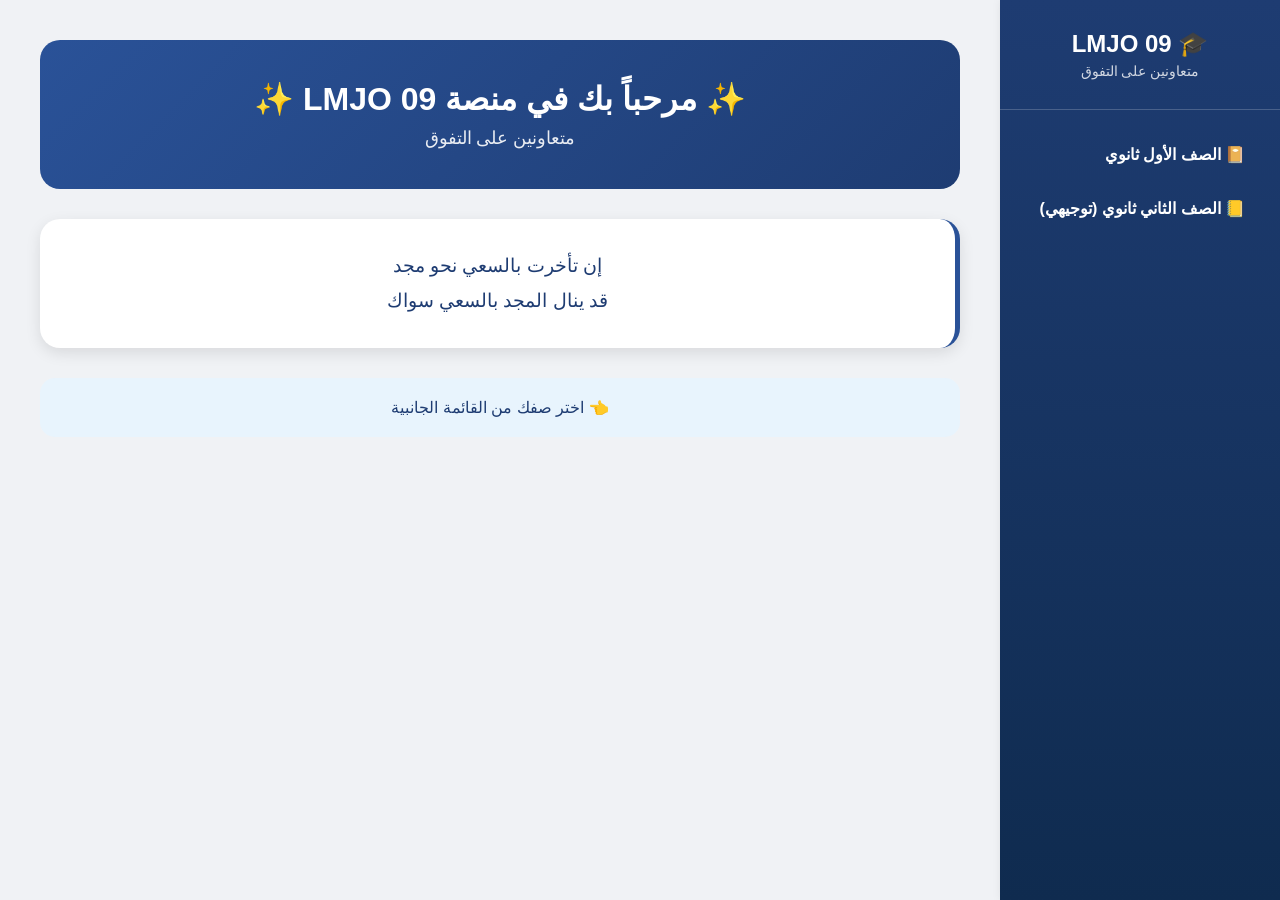
<file: index.html>
<!DOCTYPE html>
<html lang="ar" dir="rtl">
<head>
    <meta charset="UTF-8">
    <meta name="viewport" content="width=device-width, initial-scale=1.0">
    <title>LMJO 09 | منصة تعليمية</title>
    <link rel="stylesheet" href="style.css">
</head>
<body>

<div class="main-container">
    <!-- القائمة الجانبية -->
    <div class="sidebar">
        <div class="sidebar-header">
            <h2>🎓 LMJO 09</h2>
            <p>متعاونين على التفوق</p>
        </div>
        <ul class="sidebar-menu">
            <li><a href="grade11/index.html" class="grade-link">📔 الصف الأول ثانوي</a></li>
            <li><a href="grade12/index.html" class="grade-link">📒 الصف الثاني ثانوي (توجيهي)</a></li>
        </ul>
    </div>

    <!-- المحتوى الرئيسي -->
    <div class="main-content">
        <div class="hero">
            <h1>✨ مرحباً بك في منصة LMJO 09 ✨</h1>
            <p class="subtitle">متعاونين على التفوق</p>
        </div>

        <div class="poem-box">
            <p>إن تأخرت بالسعي نحو مجد<br>قد ينال المجد بالسعي سواك</p>
        </div>

        <div class="welcome-box">
            <p>👈 اختر صفك من القائمة الجانبية</p>
        </div>
    </div>
</div>

</body>
</html>
</file>
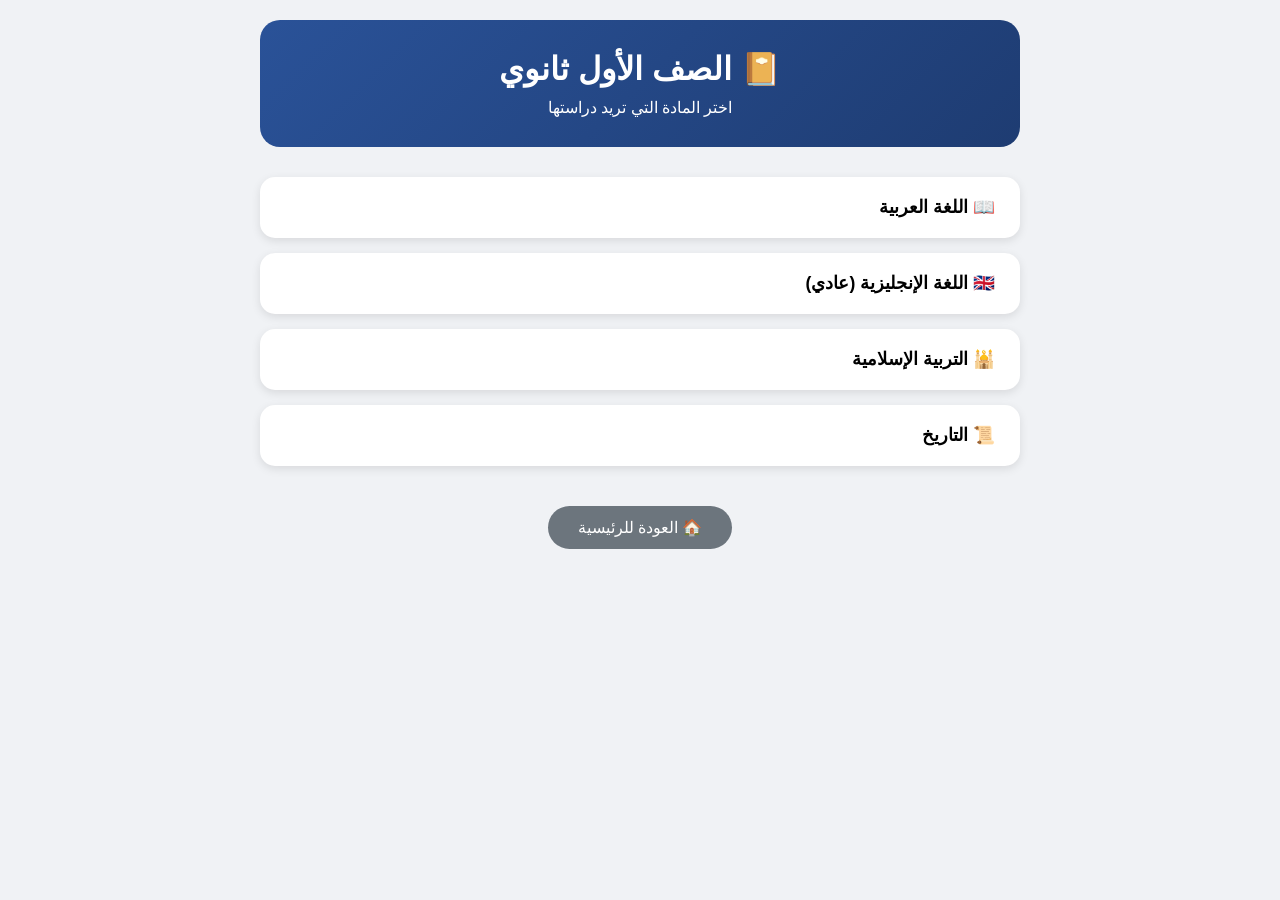
<file: grade11/index.html>
<!DOCTYPE html>
<html lang="ar" dir="rtl">
<head>
    <meta charset="UTF-8">
    <meta name="viewport" content="width=device-width, initial-scale=1.0">
    <title>الصف الأول ثانوي - LMJO 09</title>
    <link rel="stylesheet" href="../style.css">
</head>
<body>

<div class="grade-container">
    <div class="grade-header">
        <h1>📔 الصف الأول ثانوي</h1>
        <p>اختر المادة التي تريد دراستها</p>
    </div>

    <div class="subjects-list">
        <button class="subject-btn" onclick="alert('جاري تجهيز مادة اللغة العربية')">📖 اللغة العربية</button>
        <button class="subject-btn" onclick="alert('جاري تجهيز مادة اللغة الإنجليزية')">🇬🇧 اللغة الإنجليزية (عادي)</button>
        <button class="subject-btn" onclick="alert('جاري تجهيز مادة التربية الإسلامية')">🕌 التربية الإسلامية</button>
        <button class="subject-btn" onclick="alert('جاري تجهيز مادة التاريخ')">📜 التاريخ</button>
    </div>

    <div class="back-home">
        <button class="back-btn" onclick="window.location.href='../index.html'">🏠 العودة للرئيسية</button>
    </div>
</div>

</body>
</html>
</file>
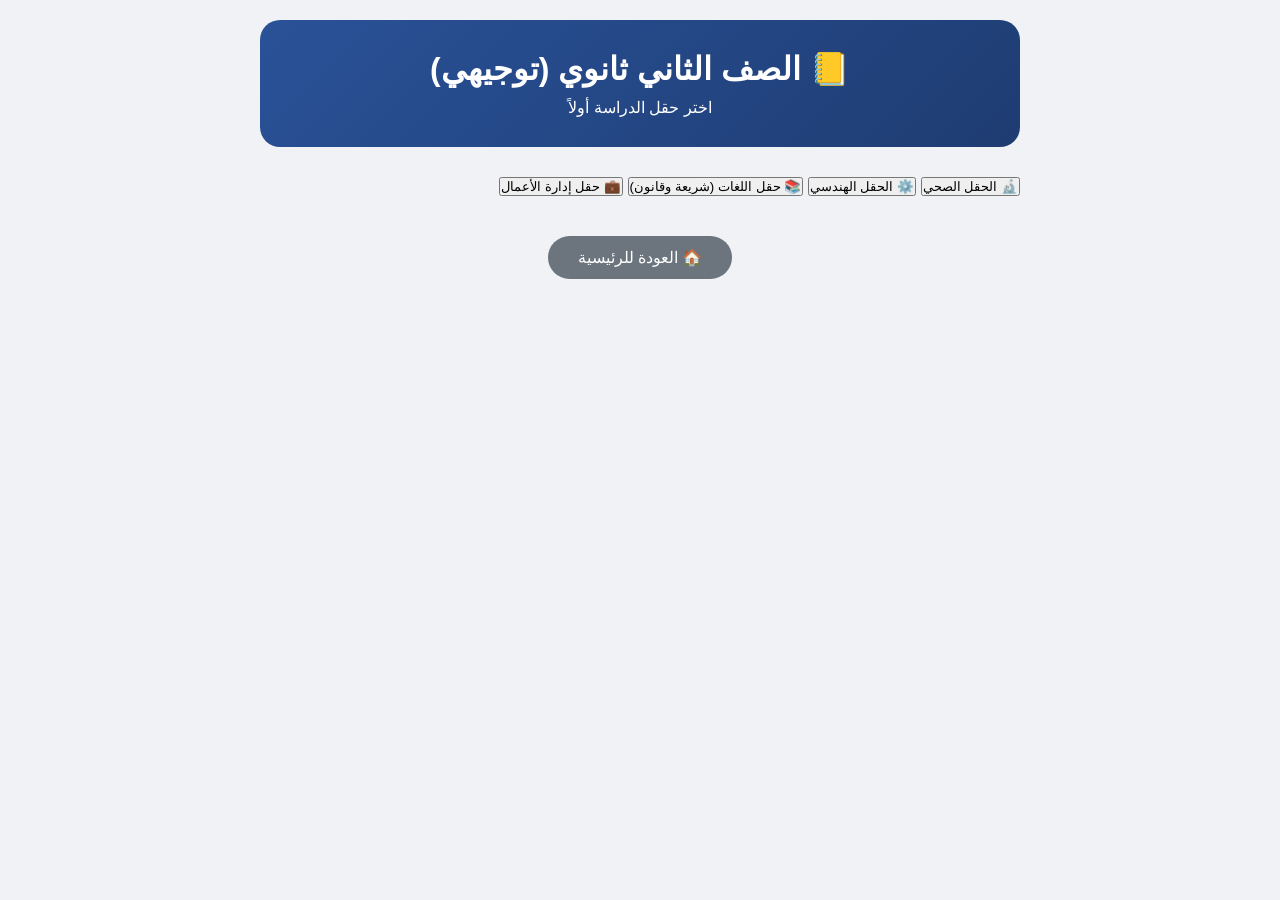
<file: grade12/index.html>
<!DOCTYPE html>
<html lang="ar" dir="rtl">
<head>
    <meta charset="UTF-8">
    <meta name="viewport" content="width=device-width, initial-scale=1.0">
    <title>الصف الثاني ثانوي - LMJO 09</title>
    <link rel="stylesheet" href="../style.css">
</head>
<body>

<div class="grade-container">
    <div class="grade-header">
        <h1>📒 الصف الثاني ثانوي (توجيهي)</h1>
        <p>اختر حقل الدراسة أولاً</p>
    </div>

    <div class="field-buttons">
        <button class="field-btn" onclick="showField('scientific')">🔬 الحقل الصحي</button>
        <button class="field-btn" onclick="showField('engineering')">⚙️ الحقل الهندسي</button>
        <button class="field-btn" onclick="showField('languages')">📚 حقل اللغات (شريعة وقانون)</button>
        <button class="field-btn" onclick="showField('business')">💼 حقل إدارة الأعمال</button>
    </div>

    <div id="materialsContainer" class="materials-box" style="display: none;">
        <h3 id="fieldTitle">📚 المواد</h3>
        <div id="materialsList" class="subjects-list"></div>
    </div>

    <div class="back-home">
        <button class="back-btn" onclick="window.location.href='../index.html'">🏠 العودة للرئيسية</button>
    </div>
</div>

<script>
    const fieldsData = {
        scientific: {
            title: '🔬 الحقل الصحي',
            materials: [
                '🇬🇧 اللغة الإنجليزية (متقدم) - إجباري',
                '🔬 الأحياء - إجباري',
                '⚛️ الكيمياء - إجباري',
                '🌍 علوم الأرض (اختياري) أو 📐 رياضيات متقدم (اختياري)'
            ]
        },
        engineering: {
            title: '⚙️ الحقل الهندسي',
            materials: [
                '🇬🇧 اللغة الإنجليزية (متقدم) - إجباري',
                '⚡ فيزياء - إجباري',
                '📐 رياضيات متقدم - إجباري',
                '🌍 علوم الأرض (اختياري) أو ⚛️ الكيمياء (اختياري)'
            ]
        },
        languages: {
            title: '📚 حقل اللغات (شريعة وقانون)',
            materials: [
                '🇬🇧 اللغة الإنجليزية (متقدم) - إجباري',
                '📖 اللغة العربية (تخصص) - إجباري',
                '📜 الشريعة - إجباري',
                '📜 التاريخ (اختياري) أو 🗺️ الجغرافيا (اختياري)'
            ]
        },
        business: {
            title: '💼 حقل إدارة الأعمال',
            materials: [
                '🇬🇧 اللغة الإنجليزية (متقدم) - إجباري',
                '💰 الثقافة المالية - إجباري',
                '📊 رياضيات الأعمال - إجباري',
                '🗺️ الجغرافيا (اختياري) أو 🌍 علوم الأرض (اختياري)'
            ]
        }
    };

    function showField(field) {
        const container = document.getElementById('materialsContainer');
        const fieldTitle = document.getElementById('fieldTitle');
        const materialsList = document.getElementById('materialsList');
        
        const data = fieldsData[field];
        fieldTitle.textContent = data.title;
        
        materialsList.innerHTML = '';
        data.materials.forEach(material => {
            const btn = document.createElement('button');
            btn.className = 'subject-btn';
            btn.textContent = material;
            btn.onclick = () => alert(`📖 جاري تجهيز محتوى: ${material}\n\nهذا الدرس قيد الإعداد حالياً، سيتم إضافته قريباً إن شاء الله.`);
            materialsList.appendChild(btn);
        });
        
        container.style.display = 'block';
        container.scrollIntoView({ behavior: 'smooth' });
    }
</script>

</body>
</html>
</file>
<file: style.css>
* {
    margin: 0;
    padding: 0;
    box-sizing: border-box;
}

body {
    font-family: 'Segoe UI', 'Tahoma', Arial, sans-serif;
    background: #f0f2f5;
}

/* الحاوية الرئيسية */
.main-container {
    display: flex;
    min-height: 100vh;
}

/* القائمة الجانبية */
.sidebar {
    width: 280px;
    background: linear-gradient(180deg, #1e3c72 0%, #0f2b4f 100%);
    color: white;
    position: fixed;
    height: 100vh;
    overflow-y: auto;
    box-shadow: 2px 0 10px rgba(0,0,0,0.1);
}

.sidebar-header {
    padding: 30px 20px;
    text-align: center;
    border-bottom: 1px solid rgba(255,255,255,0.2);
    margin-bottom: 20px;
}

.sidebar-header h2 {
    font-size: 1.5rem;
    margin-bottom: 5px;
}

.sidebar-header p {
    font-size: 0.85rem;
    opacity: 0.8;
}

.sidebar-menu {
    list-style: none;
    padding: 0;
}

.sidebar-menu li {
    margin: 5px 15px;
}

.grade-link {
    display: block;
    padding: 15px 20px;
    color: white;
    text-decoration: none;
    border-radius: 12px;
    font-size: 1rem;
    font-weight: bold;
    transition: all 0.3s;
}

.grade-link:hover {
    background: rgba(255,255,255,0.2);
    transform: translateX(-5px);
}

/* المحتوى الرئيسي */
.main-content {
    margin-right: 280px;
    flex: 1;
    padding: 40px;
}

.hero {
    background: linear-gradient(135deg, #2a5298 0%, #1e3c72 100%);
    border-radius: 20px;
    padding: 40px;
    text-align: center;
    margin-bottom: 30px;
    color: white;
}

.hero h1 {
    font-size: 2rem;
    margin-bottom: 10px;
}

.subtitle {
    font-size: 1.1rem;
    opacity: 0.9;
}

.poem-box {
    background: white;
    border-radius: 20px;
    padding: 30px;
    text-align: center;
    margin-bottom: 30px;
    box-shadow: 0 5px 15px rgba(0,0,0,0.1);
    border-right: 5px solid #2a5298;
}

.poem-box p {
    font-size: 1.2rem;
    line-height: 1.8;
    color: #1e3c72;
}

.welcome-box {
    background: #e8f4fd;
    border-radius: 15px;
    padding: 20px;
    text-align: center;
    color: #1e3c72;
}

/* تصميم الصفوف (قائمة المواد العمودية) */
.grade-container {
    max-width: 800px;
    margin: 0 auto;
    padding: 20px;
}

.grade-header {
    background: linear-gradient(135deg, #2a5298 0%, #1e3c72 100%);
    border-radius: 20px;
    padding: 30px;
    text-align: center;
    color: white;
    margin-bottom: 30px;
}

.grade-header h1 {
    font-size: 2rem;
    margin-bottom: 10px;
}

.subjects-list {
    display: flex;
    flex-direction: column;
    gap: 15px;
}

.subject-btn {
    background: white;
    border: none;
    border-radius: 15px;
    padding: 20px 25px;
    font-size: 1.1rem;
    font-weight: bold;
    text-align: right;
    cursor: pointer;
    transition: all 0.3s;
    box-shadow: 0 3px 10px rgba(0,0,0,0.1);
    display: flex;
    align-items: center;
    gap: 15px;
}

.subject-btn:hover {
    transform: translateX(-10px);
    box-shadow: 0 5px 20px rgba(0,0,0,0.15);
    background: #f8f9fa;
}

.back-home {
    text-align: center;
    margin-top: 40px;
}

.back-btn {
    background: #6c757d;
    color: white;
    border: none;
    padding: 12px 30px;
    border-radius: 50px;
    font-size: 1rem;
    cursor: pointer;
    transition: all 0.3s;
}

.back-btn:hover {
    background: #5a6268;
    transform: translateY(-2px);
}

/* للجوال */
@media (max-width: 768px) {
    .sidebar {
        width: 100%;
        position: relative;
        height: auto;
    }
    
    .main-content {
        margin-right: 0;
        padding: 20px;
    }
    
    .main-container {
        flex-direction: column;
    }
    
    .grade-link:hover {
        transform: none;
    }
}
</file>
